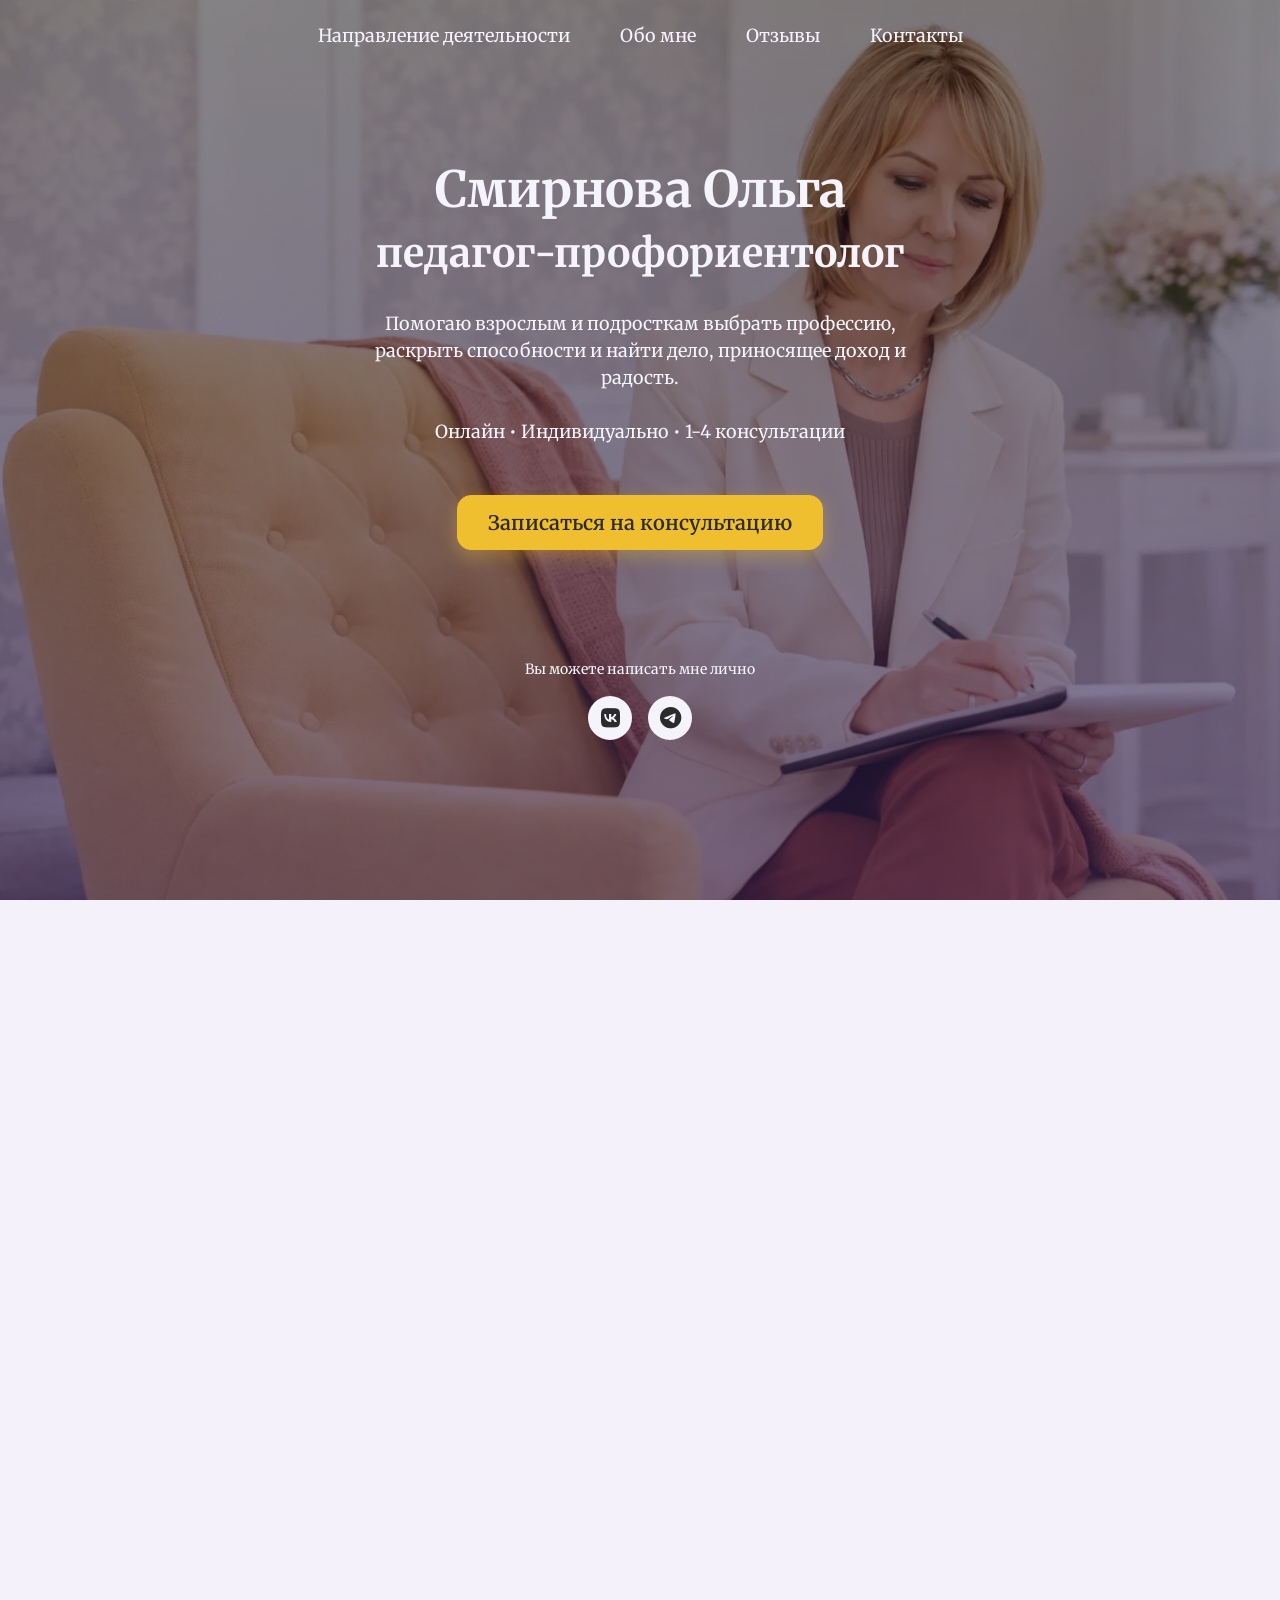
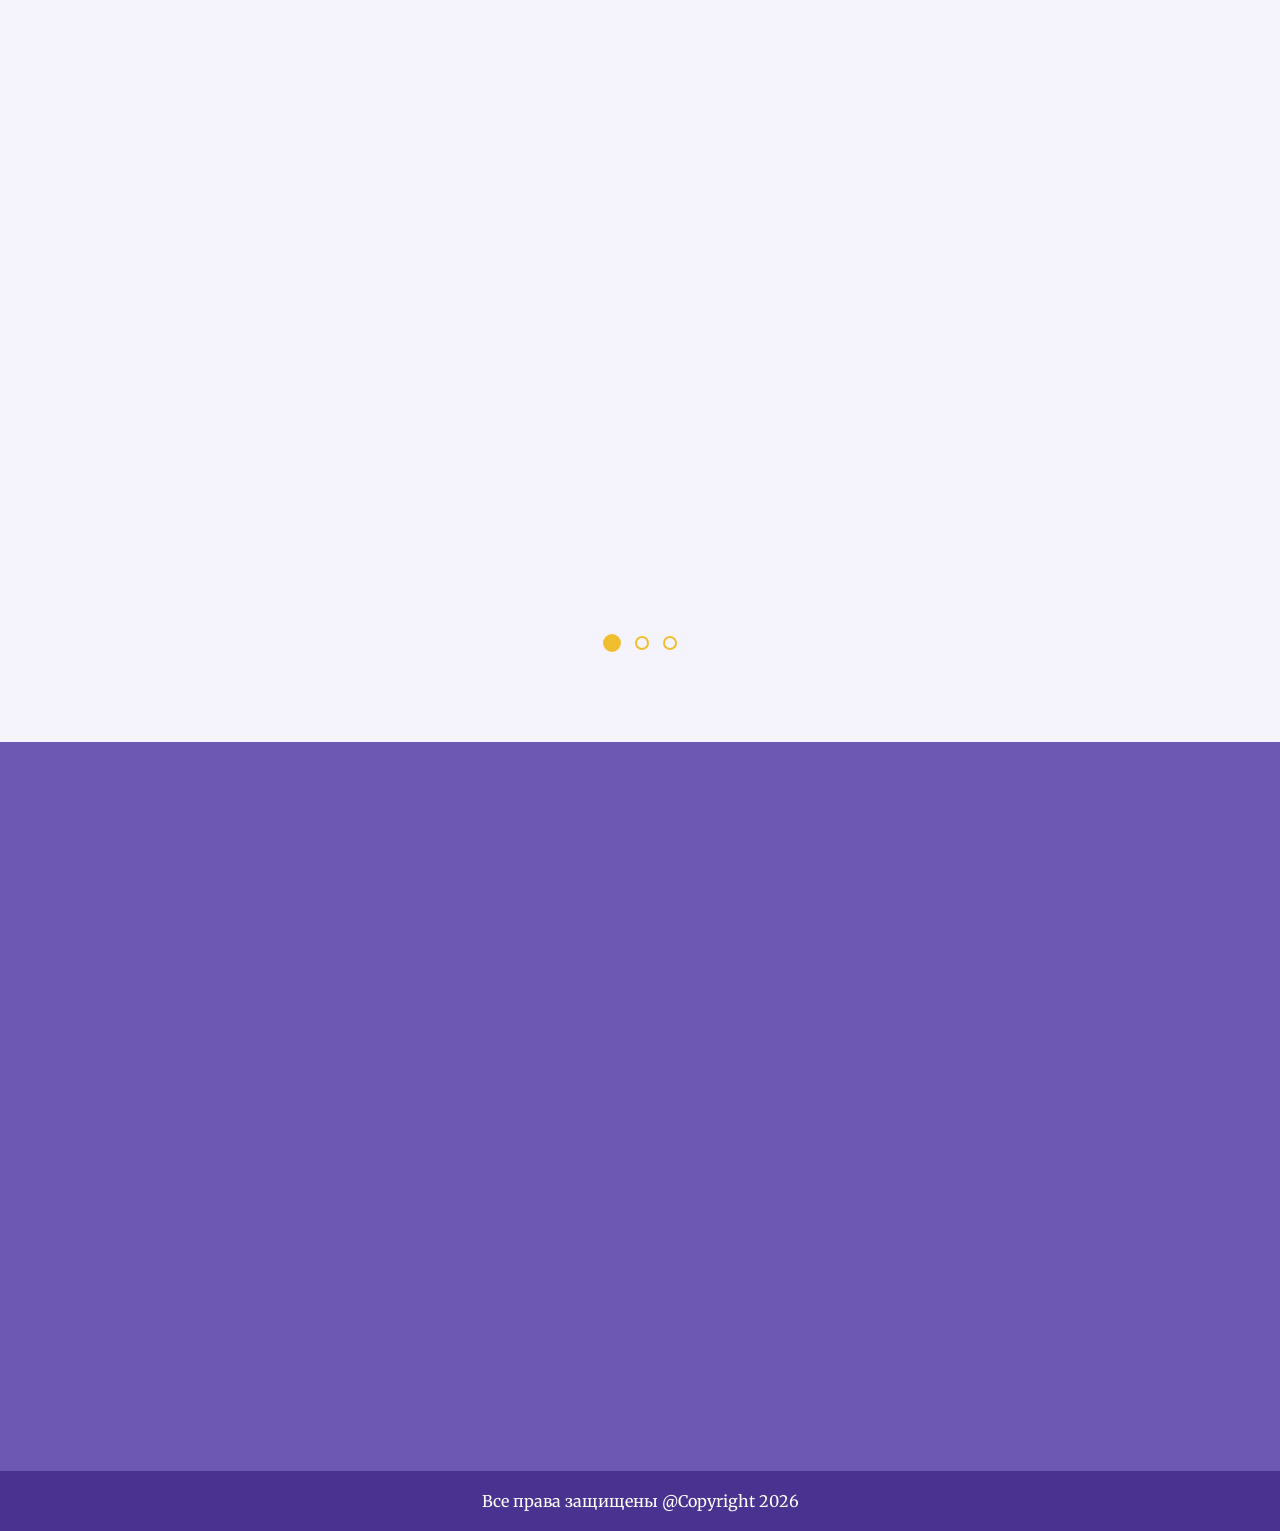
<file: index.html>
<!DOCTYPE html>
<html lang="ru">

<head>
    <meta charset="UTF-8">
    <meta name="viewport" content="width=device-width, initial-scale=1.0">
    <link rel="canonical" href="https://likedgrall.github.io/proforientolog-Olga/">
    <title>Профориентолог онлайн консультация — выбор профессии удалённо</title>
    <meta name="description"
        content="Профориентолог Ольга — онлайн консультации по профориентации для подростков и взрослых. Тесты + разбор + рекомендации. Работаю по всей России, в т.ч. Мончегорск.">
    <meta property="og:image" content="https://likedgrall.github.io/proforientolog-Olga/img/headerPhoto.webp">
    <meta property="og:url" content="https://likedgrall.github.io/proforientolog-Olga/">
    <meta property="og:type" content="website">
    <link rel="stylesheet" href="./css/style.css">
    <link rel="stylesheet" href="./css/media.css">
    <link rel="stylesheet" href="https://cdn.jsdelivr.net/npm/@fortawesome/fontawesome-free@6.5.1/css/all.min.css">
    <link rel="preload" as="image" href="./img/headerPhoto.webp">
    <link rel="icon" href="./img/aboutPhoto.webp" type="image/x-icon">
    <link href="https://unpkg.com/aos@2.3.1/dist/aos.css" rel="stylesheet">
    <title>Профориентолог Ольга — помощь в выборе профессии и карьерного пути</title>
</head>

<body>
    <nav id="nav">
        <div class="container">
            <div class="nav__links">
                <a href="#work">Направление деятельности</a>
                <a href="#about">Обо мне</a>
                <a href="#reviews">Отзывы</a>
                <a href="#contact">Контакты</a>
            </div>
            <button class="hamburger">
                <span></span>
                <span></span>
                <span></span>
            </button>
        </div>
    </nav>
    <header>
        <div class="container">
            <div class="header__elements">
                <div class="header__description">
                    <h1 data-aos-duration="700" data-aos="fade-down">Смирнова Ольга
                        <br>
                        <span>педагог-профориентолог</span>
                    </h1>
                    <p data-aos-duration="700" data-aos="fade-up">Помогаю взрослым и подросткам выбрать профессию,
                        раскрыть способности и найти дело, приносящее
                        доход и радость.
                        <br>
                        <br>
                        Онлайн • Индивидуально • 1-4 консультации
                    </p>
                    <a data-aos-duration="700" data-aos="fade-up" href="#contact">Записаться на консультацию</a>
                </div>
                <div data-aos-duration="1500" data-aos="fade-up" class="header__contacts">
                    <span>Вы можете написать мне лично</span>
                    <div class="links">
                        <a href="https://vk.com/club219784118"><i class="fa-brands fa-vk"></i></a>
                        <a href="@ola170673"><i class="fa-brands fa-telegram"></i></a>
                    </div>
                </div>
            </div>
        </div>
    </header>
    <section id="work" class="work">
        <div class="container">
            <h2 data-aos-duration="700" data-aos="fade-down">Направление деятельности</h2>
            <div class="work__elements">
                <div data-aos-duration="500" data-aos="fade-left" class="work__item">
                    <img src="./img/block2.webp" alt="Профориентация для подростков" loading="lazy" decoding="async">
                    <p>Профориентация для подростков</p>
                </div>
                <div data-aos-duration="700" data-aos="fade-right" class="work__item">
                    <img src="./img/block3.webp" alt="Выбор профильного обучения" loading="lazy" decoding="async">
                    <p>Выбор профильного обучения</p>
                </div>
                <div data-aos-duration="700" data-aos="fade-left" class="work__item">
                    <img src="./img/block4.webp" alt="Профориентационная Т-Игра" loading="lazy" decoding="async">
                    <p>Профориентационная Т-Игра "Образ дела"</p>
                </div>
            </div>
        </div>
    </section>
    <main id="about" class="about">
        <div class="container">
            <h2 data-aos-duration="700" data-aos="fade-down">Обо мне</h2>
            <div class="about__elements">
                <img data-aos-duration="1000" data-aos="fade-right" src="./img/aboutPhoto.webp"
                    alt="Профориентолог Ольга онлайн-консультации">
                <div data-aos-duration="700" data-aos="fade-up" class="about__description">
                    <p>Мой путь к профориентации был долгим и очень насыщенным. У меня за плечами медицинское
                        образование (фельдшер) и 10 лет работы в медицине, затем 23 года в косметологии и 17 лет
                        управления собственным бизнесом в индустрии красоты (салон, косметология, учебный центр).
                        <br>
                        <br>
                        Сегодня я действующий косметолог, предприниматель, арендодатель и... профориентолог.
                        С 2023 года я провожу онлайн-консультации, помогаю подросткам и взрослым находить их путь. А в
                        2025 году я снова села за парту, я студентка МИТМ по специальности «Психология», чтобы моя
                        помощь стала еще глубже и эффективнее.
                        <br>
                        <br>
                        Я знаю, как это - строить карьеру с нуля, развивать бизнес и менять сферы деятельности.
                        Давайте строить вашу уникальную историю успеха вместе!
                    </p>
                    <ul>
                        <li>Медицинское образование (10 лет практики)</li>
                        <li>23 года в косметологии</li>
                        <li>17 лет управления бизнесом</li>
                        <li>Онлайн-консультации с 2023 года</li>
                    </ul>
                </div>
            </div>
        </div>
    </main>
    <section class="reviews" id="reviews">
        <div class="container">
            <h2 data-aos-duration="700" data-aos="fade-down" class="reviews__title">Отзывы</h2>


            <div data-aos-duration="700" data-aos="fade-up" class="reviews__wrap">
                <button class="reviews__arrow reviews__arrow--left" type="button" aria-label="Предыдущие отзывы">
                    &#8249;
                </button>

                <div class="reviews__viewport">
                    <p>Кликните на карточку и можно посмотреть ближе!</p>
                    <div class="reviews__track">

                        <article class="reviews__card">
                            <img class="reviews__img" src="./img/otziv1.webp" alt="Отзыв 1" loading="lazy"
                                decoding="async">
                        </article>

                        <article class="reviews__card">
                            <img class="reviews__img" src="./img/otziv2.webp" alt="Отзыв 2" loading="lazy"
                                decoding="async">
                        </article>

                        <article class="reviews__card">
                            <img class="reviews__img" src="./img/otziv3.webp" alt="Отзыв 3" loading="lazy"
                                decoding="async">
                        </article>

                        <article class="reviews__card">
                            <img class="reviews__img" src="./img/otziv4.webp" alt="Отзыв 4" loading="lazy"
                                decoding="async">
                        </article>

                        <article class="reviews__card">
                            <img class="reviews__img" src="./img/otziv5.webp" alt="Отзыв 5" loading="lazy"
                                decoding="async">
                        </article>

                        <article class="reviews__card">
                            <img class="reviews__img" src="./img/otziv6.webp" alt="Отзыв 6" loading="lazy"
                                decoding="async">
                        </article>

                        <article class="reviews__card">
                            <img class="reviews__img" src="./img/otziv7.webp" alt="Отзыв 7" loading="lazy"
                                decoding="async">
                        </article>

                        <article class="reviews__card">
                            <img class="reviews__img" src="./img/otziv8.webp" alt="Отзыв 8" loading="lazy"
                                decoding="async">
                        </article>

                        <article class="reviews__card">
                            <img class="reviews__img" src="./img/otziv9.webp" alt="Отзыв 9" loading="lazy"
                                decoding="async">
                        </article>
                    </div>
                </div>

                <button class="reviews__arrow reviews__arrow--right" type="button" aria-label="Следующие отзывы">
                    &#8250;
                </button>
            </div>

            <div class="reviews__dots" aria-label="Пагинация отзывов"></div>
        </div>
    </section>
    <section class="contact" id="contact">
        <div class="container">
            <h2 data-aos-duration="700" data-aos="fade-down" class="contact__title">Контакты</h2>

            <!-- ВАЖНО: action = твой Apps Script URL -->
            <form data-aos-duration="700" data-aos="fade-up" class="contact__form" id="contactForm" method="POST"
                action="https://script.google.com/macros/s/AKfycbypz19yXcT_m0xXS_LXuAN0PC6YUEdVDDQrDyx9GblfF2vNADmtGeYzsNXAjeekaZm2/exec"
                target="gas_iframe">

                <h3 class="contact__form-title">Оставить заявку</h3>

                <div class="contact__field">
                    <select class="contact__select" name="category" required>
                        <option value="" disabled selected>Выберете категорию</option>
                        <option value="Для взрослых">Для взрослых</option>
                        <option value="Для подростков">Для подростков</option>
                        <option value="Выбор профильного обучения">Выбор профильного обучения</option>
                        <option value="Т-игра">Т-игра</option>
                    </select>
                </div>

                <div class="contact__field">
                    <input type="text" name="name" placeholder="Ваше имя" required>
                </div>

                <div class="contact__field">
                    <input type="text" name="contact" placeholder="Как с вами связаться?" required>
                </div>

                <!-- Honeypot (скрытое поле для ботов) -->
                <div class="hp-field" aria-hidden="true">
                    <label>
                        Не заполняйте это поле
                        <input type="text" name="website" tabindex="-1" autocomplete="off">
                    </label>
                </div>

                <label class="contact__agree">
                    <input type="checkbox" name="agree" required>
                    Согласие на обработку персональных данных
                </label>

                <div id="formMessage" style="display:none; margin-top:12px; padding:10px; border-radius:8px;"></div>

                <button type="submit" class="contact__btn">
                    <span class="btn__text">Записаться на консультацию</span>
                    <span class="btn__spinner" aria-hidden="true"></span>
                </button>

                <!-- Скрытое поле requestId будет добавлено скриптом -->
            </form>

            <!-- Скрытый iframe для отправки -->
            <iframe name="gas_iframe" id="gas_iframe" style="display: none;"></iframe>
        </div>
    </section>
    <footer>
        <div class="container">
            <p>Все права защищены @Copyright 2026</p>
        </div>
    </footer>

    <div class="img-modal" id="imgModal" aria-hidden="true">
        <div class="img-modal__overlay" data-close="true"></div>

        <div class="img-modal__content" role="dialog" aria-modal="true">
            <button class="img-modal__close" type="button" aria-label="Закрыть" data-close="true">✕</button>
            <img class="img-modal__img" id="imgModalImg" alt="Увеличенный отзыв">
        </div>
    </div>
    <script src="https://unpkg.com/aos@2.3.1/dist/aos.js"></script>
    <script src="./js/main.js"></script>
    <script>
        (function () {
            const form = document.getElementById('contactForm');
            const submitBtn = form.querySelector('.contact__btn');
            const btnText = submitBtn.querySelector('.btn__text') || submitBtn;
            const messageDiv = document.getElementById('formMessage');
            const iframe = document.getElementById('gas_iframe');

            // Настройки UX
            const COOLDOWN_MS = 10000;      // 30 сек блокировка повторной отправки
            const REQUEST_TIMEOUT_MS = 12000; // если iframe не загрузился
            const AUTOHIDE_MS = 10000;       // авто-скрытие сообщения

            let isSubmitting = false;
            let timeoutId = null;
            let hideMsgId = null;

            // Для антибота "слишком быстро"
            const formShownAt = Date.now();

            // Восстановление кулдауна после перезагрузки страницы
            const cooldownUntil = Number(localStorage.getItem('contactCooldownUntil') || 0);
            if (cooldownUntil > Date.now()) {
                lockButton(cooldownUntil - Date.now());
            }

            form.addEventListener('submit', function (e) {
                // 1) Honeypot: если поле "website" заполнено — считаем ботом
                const hp = form.querySelector('input[name="website"]');
                if (hp && hp.value.trim()) {
                    // Тихо "успешно" (чтобы бот не понял, что его поймали)
                    e.preventDefault();
                    showMessage('✅ Заявка успешно отправлена! Мы свяжемся с вами в ближайшее время.', 'success');
                    form.reset();
                    return;
                }

                // 2) Защита от даблклика
                if (isSubmitting) {
                    e.preventDefault();
                    return;
                }

                // 3) Если идёт кулдаун — не отправляем
                const until = Number(localStorage.getItem('contactCooldownUntil') || 0);
                if (until > Date.now()) {
                    e.preventDefault();
                    const sec = Math.ceil((until - Date.now()) / 1000);
                    showMessage(`⏳ Подождите ${sec} сек. перед повторной отправкой.`, 'error');
                    return;
                }

                // 4) Добавим requestId и время "сколько открыта форма"
                ensureHidden('requestId', Date.now().toString());
                ensureHidden('clientOpenMs', String(Date.now() - formShownAt));

                // UI
                clearTimers();
                messageDiv.style.display = 'none';

                isSubmitting = true;
                submitBtn.disabled = true;
                submitBtn.classList.add('is-loading');
                if (btnText !== submitBtn) btnText.textContent = 'Отправка...';

                // Таймаут на случай, если iframe не загрузился
                timeoutId = setTimeout(() => {
                    isSubmitting = false;
                    submitBtn.disabled = false;
                    submitBtn.classList.remove('is-loading');
                    if (btnText !== submitBtn) btnText.textContent = 'Записаться на консультацию';

                    showMessage('⚠️ Не удалось дождаться ответа. Но если письмо пришло — всё ок. Попробуйте ещё раз позже.', 'error');
                }, REQUEST_TIMEOUT_MS);
            });

            // Успех считаем по факту загрузки iframe (без postMessage — стабильнее)
            iframe.addEventListener('load', function () {
                if (!isSubmitting) return;

                clearTimers();
                isSubmitting = false;

                // Ставим кулдаун
                const until = Date.now() + COOLDOWN_MS;
                localStorage.setItem('contactCooldownUntil', String(until));

                showMessage('✅ Заявка успешно отправлена! Мы свяжемся с вами в ближайшее время.', 'success');
                form.reset();

                // Разблокируем кнопку, но с обратным отсчётом
                lockButton(COOLDOWN_MS);
            });

            function lockButton(ms) {
                const end = Date.now() + ms;
                localStorage.setItem('contactCooldownUntil', String(end));

                submitBtn.disabled = true;
                submitBtn.classList.remove('is-loading');

                const tick = () => {
                    const left = end - Date.now();
                    if (left <= 0) {
                        submitBtn.disabled = false;
                        if (btnText !== submitBtn) btnText.textContent = 'Записаться на консультацию';
                        localStorage.removeItem('contactCooldownUntil');
                        return;
                    }
                    const sec = Math.ceil(left / 1000);
                    if (btnText !== submitBtn) btnText.textContent = `Отправлено ✓ (${sec}с)`;
                    requestAnimationFrame(tick);
                };
                tick();
            }

            function ensureHidden(name, value) {
                let input = form.querySelector(`input[name="${name}"]`);
                if (!input) {
                    input = document.createElement('input');
                    input.type = 'hidden';
                    input.name = name;
                    form.appendChild(input);
                }
                input.value = value;
            }

            function showMessage(text, type) {
                messageDiv.textContent = text;
                messageDiv.style.display = 'block';
                messageDiv.style.backgroundColor = type === 'success' ? '#d4edda' : '#f8d7da';
                messageDiv.style.color = type === 'success' ? '#155724' : '#721c24';
                messageDiv.style.border = `1px solid ${type === 'success' ? '#c3e6cb' : '#f5c6cb'}`;

                clearTimeout(hideMsgId);
                hideMsgId = setTimeout(() => {
                    messageDiv.style.display = 'none';
                }, AUTOHIDE_MS);
            }

            function clearTimers() {
                clearTimeout(timeoutId);
                timeoutId = null;
            }
        })();
    </script>
    <script>
        AOS.init();
    </script>
</body>

</html>
</file>
<file: css/style.css>
@import url("https://fonts.googleapis.com/css2?family=Merriweather:ital,opsz,wght@0,18..144,300..900;1,18..144,300..900&display=swap");

/* * { outline: 1px solid rgba(255,0,0,.15); }   */
/* Проверка вылезающих обьектов за экран, для адаптива */

:root {
  --color1: #2b2b2b;
  --color2: #f5f3fb;
  --color3: #6d58b3;
  --color4: #f0bf2f;
  --color5: #fff7d6;
}

* {
  margin: 0;
  padding: 0;
  box-sizing: border-box;
}

html {
  overflow-x: hidden;
  scroll-behavior: smooth;
}

body {
  font-family: "Merriweather", serif;
  background: var(--color2);
  color: var(--color1);
  overflow-x: hidden;
}

.container {
  max-width: 1440px;
  width: 100%;
  padding: 0 16px;
  margin: 0 auto;
  position: relative;
}

section {
  padding: 120px 0;
}

nav {
  width: 100%;
  padding: 24px 0;
  position: absolute;
  top: 0;
  left: 0;
  z-index: 10;

  & .nav__links {
    display: flex;
    align-items: center;
    justify-content: center;
    gap: 50px;

    & a {
      color: var(--color2);
      font-size: 18px;
      font-weight: 400;
      text-decoration: none;
      transition: 0.2s;

      &:hover {
        color: var(--color4);
      }
    }
  }
  & .hamburger {
    display: none;
  }
}

/* HEADER — простой hero */
header {
  width: 100%;
  height: 100vh;
  background-image:
    linear-gradient(to top, rgba(47, 32, 88, 0.6), rgba(0, 0, 0, 0.45)),
    url("../img/headerPhoto.webp");
  background-position: center center;
  background-size: cover;
  background-repeat: no-repeat;
  display: flex;
  align-items: center;
  justify-content: center;

  & .header__elements {
    display: flex;
    flex-direction: column;
    align-items: center;
    justify-content: center;
    gap: 110px;

    & .header__description {
      display: flex;
      flex-direction: column;
      align-items: center;
      text-align: center;

      & h1 {
        font-size: 50px;
        font-weight: 700;
        color: var(--color2);
        line-height: 1.2;
        margin-bottom: 30px;
        & span {
          font-size: 40px;
        }
      }

      & p {
        font-size: 18px;
        font-weight: 400;
        color: var(--color2);
        margin-bottom: 50px;
        line-height: 150%;
        max-width: 600px;
      }

      /* кнопка — простая */
      & a {
        background: var(--color4);
        border: 1px solid var(--color4);
        color: var(--color1);
        padding: 14px 30px;
        border-radius: 14px;
        text-decoration: none;
        font-weight: 600;
        transition: 0.4s;
        font-size: 20px;
        box-shadow: 0 6px 18px rgba(240, 191, 47, 0.35);

        &:hover {
          background: var(--color2);
          border-color: var(--color5);
          box-shadow: 0 3px 10px var(--color2);
        }
      }
    }

    /* блок контактов — простой */
    & .header__contacts {
      display: flex;
      flex-direction: column;
      gap: 18px;
      align-items: center;

      & span {
        color: var(--color2);
        font-size: 14px;
        font-weight: 400;
      }

      /* иконки — обычные кружки */
      & .links {
        display: flex;
        gap: 16px;

        & a {
          width: 44px;
          height: 44px;
          border-radius: 50%;
          background: var(--color2);
          display: flex;
          align-items: center;
          justify-content: center;
          text-decoration: none;
          transition: 0.4s;

          & i {
            font-size: 22px;
            color: var(--color1);
            transition: 0.4s;
          }

          &:hover {
            background: var(--color4);
          }
        }
      }
    }
  }
}

.work {
  background-color: #f4f1fb;
  & h2 {
    color: var(--color3);
    font-size: 46px;
    text-align: center;
    font-weight: 900;
    margin-bottom: 120px;
  }

  & .work__elements {
    display: grid;
    grid-template-columns: repeat(2, minmax(0, 1fr)); /* 2 колонки */
    gap: 40px; /* расстояние между блоками */
    justify-items: center; /* центрирование по горизонтали */

    & .work__item {
      display: flex;
      flex-direction: column;
      max-width: 400px;
      width: 100%;
      gap: 50px;
      &:last-child {
        grid-column: 1 / -1;
      }
      & img {
        width: 100%;
      }
      & p {
        font-size: 24px;
        text-align: center;
        color: var(--color1);
      }
    }
  }
}

.about {
  background-color: var(--color3);
  padding: 100px 0;

  & h2 {
    text-align: center;
    font-size: 52px;
    color: var(--color2);
    margin-bottom: 80px;
  }

  & .about__elements {
    display: flex;
    justify-content: space-between;
    align-items: center;
    gap: 100px;

    & img {
      max-width: 600px;
      width: 100%;
      border: 5px solid rgb(183, 183, 183);
      box-shadow: 0px 2px 15px rgba(0, 0, 0, 0.188);
      padding: 8px;
    }

    & p {
      font-size: 16px;
      color: var(--color2);
      line-height: 1.6;
      font-weight: 400;
      margin-bottom: 50px;
    }

    & ul {
      display: flex;
      flex-direction: column;
      gap: 20px;
      margin-left: 20px;

      & li {
        font-size: 20px;
        color: var(--color2);
        line-height: 150%;
      }
    }
  }
}

/* ===== REVIEWS (ваша палитра) ===== */
.reviews {
  padding: 90px 0; /* мягкий "бумажный" фон */
  color: var(--color1);
}

.reviews .container {
  max-width: 1440px;
}

.reviews__title {
  text-align: center;
  font-size: 48px;
  font-weight: 700;
  color: var(--color3); /* фиолетовый заголовок */
  margin-bottom: 70px;
}

/* layout */
.reviews__wrap {
  display: flex;
  align-items: center;
  justify-content: center;
  gap: 22px;
  position: relative;
}

.reviews__viewport {
  width: 100%;
  overflow: hidden;
  padding: 10px 0;
}

.reviews__viewport p {
  font-size: 14px;
  text-align: center;
  margin-bottom: 12px;
}

.reviews__track {
  display: flex;
  gap: 28px;
  transition: transform 0.55s ease;
  will-change: transform;
}

/* 3 cards desktop */
.reviews__card {
  flex: 0 0 calc((100% - 56px) / 3); /* 2 gaps * 28 */
  background: var(--color2); /* светлая карточка */
  border: 2px solid rgba(91, 63, 168, 0.35);
  border-radius: 10px;
  padding: 12px;
  transition: 0.4s;
  box-shadow: 0 10px 24px rgba(15, 15, 15, 0.12);
  cursor: pointer;
}

.reviews__card:hover {
  border-color: rgba(91, 63, 168, 0.65);
}

.reviews__img {
  width: 100%;
  height: 340px;
  object-fit: contain;
  display: block;
  border-radius: 6px;

  /* чтобы скрин выглядел как “в рамке” */
  border: 1px solid rgba(15, 15, 15, 0.12);
}

/* arrows */
.reviews__arrow {
  width: 48px;
  height: 48px;
  border-radius: 10px;

  border: 2px solid rgba(91, 63, 168, 0.45);
  background: var(--color4); /* жёлтый акцент */
  border-color: var(--color4);
  color: var(--color1);

  font-size: 42px;
  line-height: 1;
  cursor: pointer;
  transition: 0.2s;
  box-shadow: 0 6px 18px rgba(240, 191, 47, 0.35);

  display: flex;
  align-items: center;
  justify-content: center;
}

.reviews__arrow:hover {
  border: 2px solid var(--color4);
  background: var(--color2);
  color: var(--color1);
}

.reviews__arrow:disabled {
  opacity: 0.35;
  cursor: default;
  &:hover {
    border: 2px solid rgba(91, 63, 168, 0.45);
    background: var(--color4); /* жёлтый акцент */
    border-color: var(--color4);
    color: var(--color1);
  }
}

/* dots */
.reviews__dots {
  margin-top: 26px;
  display: flex;
  justify-content: center;
  align-items: center;
  gap: 14px;
}

.reviews__dot {
  width: 14px;
  height: 14px;
  border-radius: 999px;
  border: 2px solid var(--color4);
  background: transparent;
  cursor: pointer;
  transition: 0.4s;
}

.reviews__dot.is-active {
  background: var(--color4);
  border-color: var(--color4);
  width: 18px;
  height: 18px;
}

/* ===== CONTACT SECTION ===== */

.contact {
  padding: 100px 0;
  background: var(--color3); /* фиолетовый фон */
  display: flex;
  align-items: center;
}

.contact__title {
  text-align: center;
  font-size: 50px;
  font-weight: 700;
  color: var(--color2);
  margin-bottom: 60px;
}

.contact__form-wrapper {
  display: flex;
  justify-content: center;
}

.contact__form {
  width: 100%;
  max-width: 600px;
  background: #faf8ff;
  padding: 30px 60px;
  border-radius: 14px;
  margin: auto;
  border: 2px solid rgba(91, 63, 168, 0.25);
  box-shadow: 0 12px 30px rgba(15, 15, 15, 0.15);
  text-align: left;
}

.contact__form-title {
  font-size: 26px;
  margin-bottom: 30px;
  color: var(--color1);
  text-align: center;
}

.contact__list {
  margin-bottom: 35px;
  padding-left: 20px;
  color: var(--color1);
}

.contact__list li {
  margin-bottom: 12px;
}

.contact__list li::marker {
  color: var(--color3);
  font-size: 22px;
}

.contact__field {
  margin-bottom: 25px;
}

.contact__field input {
  width: 100%;
  border: none;
  border-bottom: 2px solid rgba(15, 15, 15, 0.25);
  background: transparent;
  padding: 8px 0;
  font-size: 16px;
  color: var(--color1);
  outline: none;
  transition: 0.3s;
}

.contact__field input:focus {
  border-color: var(--color4);
}

/* select под стиль инпутов */
.contact__select {
  width: 100%;
  background: transparent;
  border-radius: 15px;
  border: none;
  padding: 8px 34px 8px 10px; /* справа место под стрелку */
  font-size: 16px;
  color: var(--color1);
  outline: none;
  transition: 0.3s;
  box-shadow: 0px 0px 15px rgba(0, 0, 0, 0.124);

  /* убираем стандартный вид */
  -webkit-appearance: none;
  -moz-appearance: none;
  appearance: none;

  /* своя стрелочка */
  background-image:
    linear-gradient(45deg, transparent 50%, var(--color4) 50%),
    linear-gradient(135deg, var(--color4) 50%, transparent 50%);
  background-position:
    calc(100% - 18px) 55%,
    calc(100% - 12px) 55%;
  background-size:
    6px 6px,
    6px 6px;
  background-repeat: no-repeat;
}

.contact__select:focus {
  border-color: var(--color4);
}

/* чтобы placeholder (первая опция) был "серым" */
.contact__select:invalid {
  color: rgba(15, 15, 15, 0.55);
}

/* на всякий: скрыть стрелку в IE (если вдруг) */
.contact__select::-ms-expand {
  display: none;
}

.contact__agree {
  display: flex;
  align-items: center;
  justify-content: center;
  font-size: 14px;
  margin-bottom: 15px;
  color: var(--color1);
}

.contact__agree input {
  margin-right: 8px;
}

/* honeypot должен быть невидимым, но существовать в DOM */
.hp-field {
  position: absolute;
  left: -9999px;
  top: 0;
  width: 1px;
  height: 1px;
  overflow: hidden;
}

.contact__btn {
  width: 100%;
  padding: 16px;
  background: var(--color4);
  border: 3px solid var(--color4);
  border-radius: 40px;
  font-size: 16px;
  position: relative;
  font-weight: 600;
  color: var(--color1);
  cursor: pointer;
  transition: 0.3s;
  box-shadow: 0 6px 18px rgba(240, 191, 47, 0.35);
  margin-top: 10px;
}

.contact__btn:hover {
  background: transparent;
  border-color: var(--color4);
}

.contact__btn.is-loading {
  opacity: 0.85;
  cursor: not-allowed;
}

.contact__btn .btn__spinner {
  display: none;
  width: 16px;
  height: 16px;
  margin-left: 10px;
  border: 2px solid currentColor;
  border-top-color: transparent;
  border-radius: 50%;
  vertical-align: middle;
  animation: spin 0.8s linear infinite;
}

.contact__btn.is-loading .btn__spinner {
  display: inline-block;
}

@keyframes spin {
  to {
    transform: rotate(360deg);
  }
}

footer {
  background: #4a3390; /* темнее чем --color3 */
  color: #ffffff;
  padding: 20px 0;
  text-align: center;
}

/* ===== Image Modal ===== */
.img-modal {
  position: fixed;
  inset: 0;
  display: none;
  z-index: 9999;
  transition: 0.4s;
  padding: 0 8px;
}

.img-modal.is-open {
  display: flex;
  justify-content: center;
  align-items: center;
}

.img-modal__overlay {
  position: absolute;
  inset: 0;
  background: rgba(15, 15, 15, 0.65);
}

.img-modal__content {
  position: relative;
  max-width: 900px;
  width: 100%;
  max-height: 88vh;
  margin: 6vh auto;
  background: var(--color2);
  border: 2px solid rgba(91, 63, 168, 0.35);
  border-radius: 12px;
  padding: 12px;
  overflow: hidden;
}

.img-modal__img {
  width: 100%;
  height: 100%;
  max-height: calc(88vh - 70px);
  object-fit: contain;
  display: block;
  background: #fff;
  border-radius: 8px;
  border: 1px solid rgba(15, 15, 15, 0.12);
}

/* Кнопка закрытия — большая, заметная, в правом верхнем углу экрана */
.img-modal__close {
  position: absolute; /* было absolute */
  top: 18px;
  right: 18px;
  z-index: 10000;

  width: 56px;
  height: 56px;
  border-radius: 100%;

  border: 2px solid rgba(238, 233, 250, 0.7);
  color: var(--color1);
  font-size: 28px;
  font-weight: 800;
  line-height: 1;
  cursor: pointer;
}

.img-modal__close:hover {
  filter: brightness(0.95);
}
</file>
<file: css/media.css>
:root {
  --color1: #2b2b2b;
  --color2: #f5f3fb;
  --color3: #6d58b3;
  --color4: #f0bf2f;
  --color5: #fff7d6;
}

@media (max-width: 1315px) {
  .work {
    & .work__elements {
      & .work__item {
        max-width: 350px;
      }
    }
  }

  .about {
    & .about__elements {
      gap: 60px;
      & img {
        width: 500px;
      }
      & .about__description {
        & p {
          margin-bottom: 30px;
        }
      }
    }
  }
}

@media (max-width: 1180px) {
  .work {
    & .work__elements {
      & .work__item {
        max-width: 300px;
      }
    }
  }
  .about {
    & .about__elements {
      & img {
      }
      & .about__description {
        & p {
        }
      }
    }
  }
}

@media (max-width: 1100px) {
  .work {
    & h2 {
      font-size: 38px;
    }
  }
  .about {
    padding: 70px 0;

    & h2 {
      font-size: 38px;
      margin-bottom: 40px;
    }

    & .about__elements {
      flex-direction: column;
      align-items: center;
      gap: 28px;

      /* текстовый блок */
      & .about__description {
        width: 100%;
        max-width: 720px;
      }

      & p {
        font-size: 15px;
        line-height: 1.65;
        margin-bottom: 26px;
        text-align: left;
      }

      & ul {
        margin-left: 20px;
        gap: 12px;

        & li {
          font-size: 16px;
          line-height: 1.5;
        }
      }
    }
  }

  .reviews {
    padding: 70px 0;
  }

  .reviews__title {
    font-size: 38px;
  }

  .reviews__wrap {
    gap: 14px;
  }

  .reviews__track {
    gap: 20px;
    transition: transform 0.45s ease;
  }

  .reviews__card {
    flex: 0 0 calc((100% - 20px) / 2); /* 2 карточки, 1 gap=20 */
    padding: 10px;
  }

  .reviews__img {
    height: 320px;
  }

  .reviews__arrow {
    width: 44px;
    height: 44px;
    font-size: 36px;
  }

  .contact__title {
    font-size: 38px;
  }
}

@media (max-width: 1050px) {
  .work {
    & .work__elements {
      & .work__item {
        max-width: 275px;
      }
    }
  }
}

@media (max-width: 950px) {
  .work {
    & .work__elements {
      grid-template-columns: minmax(0, 1fr);
      gap: 100px;
      & .work__item {
        max-width: 400px;
      }
    }
  }
}

@media (max-width: 768px) {
  .nav__links {
    /* твои стили */
  }

  /* Очень мощный костыль, но работает почти всегда */

  html,
  body {
    overflow-x: hidden;
    width: 100%;
  }

  body:has(.nav__links_active) {
    overflow-x: hidden !important;
    position: fixed; /* ← фиксируем body */
    width: 100%;
    left: 0;
    top: 0;
  }

  nav {
    /* чтобы кнопка позиционировалась внутри контейнера */
    & .container {
      position: relative;
    }

    & .hamburger {
      display: flex !important;
      border: none;
      width: 40px;
      height: 20px;
      background: transparent;
      position: absolute;
      right: 16px;
      top: 50%;
      transform: translateY(-50%);
      z-index: 2001;

      & span {
        background-color: var(--color4);
        height: 2px;
        width: 100%;
        position: absolute;
        left: 0;
        transition: 0.4s;

        &:nth-child(1) {
          top: 0;
        }
        &:nth-child(2) {
          top: 9px;
        }
        &:nth-child(3) {
          bottom: 0;
        }
      }
    }

    /* меню-оверлей на весь экран */
    & .nav__links {
      position: fixed;
      inset: 0; /* top:0 right:0 bottom:0 left:0 */
      box-sizing: border-box;
      height: 100dvh;
      padding: 0;
      margin: 0;
      max-width: none;
      display: flex;
      flex-direction: column;
      justify-content: center;
      align-items: center;
      gap: 24px;
      background-color: var(--color3);
      z-index: 2000;
      transform: translateX(100%);
      transition: transform 0.4s ease;
      width: 100%;
      max-width: 100dvw; /* ← или 100dvw */
      overflow-x: hidden; /* на случай если где-то вылезает контент */

      & a {
        font-size: 24px;
        border-bottom: 2px solid var(--color2);
        padding: 6px 0;

        &:hover {
          color: var(--color4);
          border-bottom-color: var(--color4);
        }
      }
    }

    /* активный класс */
    & .nav__links_active {
      transform: translateX(0);
    }

    /* анимация бургера */
    & .hamburger_active {
      & span:nth-child(1) {
        top: 9px;
        transform: rotate(45deg);
      }
      & span:nth-child(2) {
        transform: translateX(-150%);
        opacity: 0;
      }
      & span:nth-child(3) {
        bottom: 9px;
        transform: rotate(-45deg);
      }
    }
  }
}

@media (max-width: 700px) {
  .reviews {
    padding: 60px 0;
  }

  .reviews__wrap {
    gap: 10px;
  }

  .reviews__track {
    gap: 14px;
    transition: transform 0.4s ease;
  }

  .reviews__card {
    flex: 0 0 100%; /* 1 карточка */
    padding: 10px;
  }

  .reviews__img {
    height: 280px;
  }

  .reviews__arrow {
    width: 40px;
    height: 40px;
    font-size: 32px;
  }

  .reviews__dots {
    gap: 10px;
  }

  .contact {
    & .contact__form {
      padding: 50px 30px 30px;
      & .contact__form-title {
        font-size: 22px;
      }
      & .contact__list {
        & li {
          font-size: 14px;
        }
      }

      & .contact__btn {
      }
    }
  }

}

@media (max-width: 600px) {
  header {
    background-position: 65% center;
    & .header__elements {
      & .header__description {
        & h1 {
          font-size: 40px;
          & span {
            font-size: 30px;
          }
        }
      }
    }
  }
  .about {
    padding: 60px 0;

    & h2 {
      font-size: 32px;
      margin-bottom: 60px;
    }

    & .about__elements {
      gap: 22px;

      & img {
        width: 100%;
        margin-bottom: 20px;
      }

      & p {
        font-size: 14px;
        margin-bottom: 22px;
      }

      & ul {
        gap: 10px;

        & li {
          font-size: 15px;
        }
      }
    }
  }
}

@media (max-width: 480px) {
  .about {
    padding: 60px 0;

    & h2 {
      font-size: 32px;
    }

    & .about__elements {
      gap: 22px;

      & p {
        font-size: 14px;
        margin-bottom: 22px;
      }

      & ul {
        gap: 10px;

        & li {
          font-size: 15px;
        }
      }
    }
  }
}

@media (max-width: 450px) {
  header {
    padding-top: 50px;
    & .header__elements {
      & .header__description {
        & h1 {
          font-size: 34px;
          & span {
            font-size: 24px;
          }
        }

        & p {
          font-size: 16px;
        }

        & a {
          font-size: 16px;
        }
      }
    }
  }

  .contact {
    & .contact__form {
      padding: 40px 20px 25px;
      & .contact__form-title {
        font-size: 22px;
      }
      & .contact__list {
        & li {
          font-size: 14px;
        }
      }

      & .contact__btn {
        font-size: 14px !important;
      }
    }
  }

  .nav__links {
    & a {
      font-size: 18px !important;
    }
  }
}
</file>
